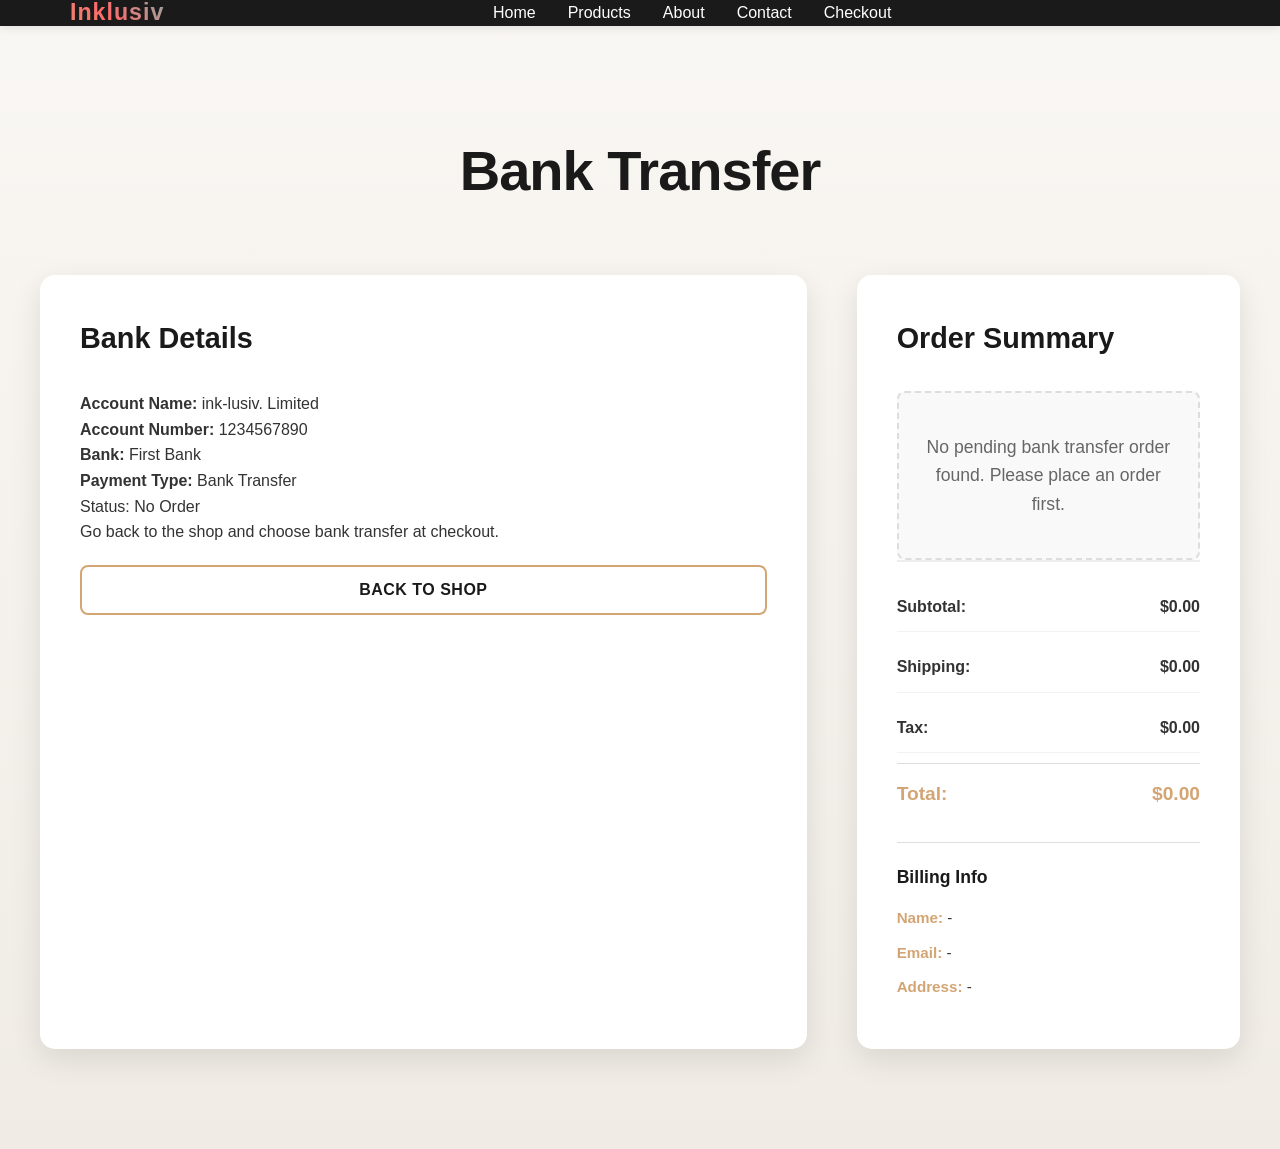
<file: bank-transfer.html>
<!DOCTYPE html>
<html lang="en">
<head>
    <meta charset="UTF-8">
    <meta name="viewport" content="width=device-width, initial-scale=1.0">
    <title>ink-lusiv. Bank Transfer</title>
    <link rel="stylesheet" href="style.css">
    <link rel="stylesheet" href="https://cdnjs.cloudflare.com/ajax/libs/font-awesome/6.4.0/css/all.min.css">
</head>
<body>
    <nav class="navbar">
        <div class="nav-container">
            <div class="logo">
                <i class="fas fa-watch"></i>
                <span>Inklusiv</span>
            </div>
            <ul class="nav-menu">
                <li><a href="index.html#home" class="nav-link">Home</a></li>
                <li><a href="index.html#products" class="nav-link">Products</a></li>
                <li><a href="index.html#about" class="nav-link">About</a></li>
                <li><a href="index.html#contact" class="nav-link">Contact</a></li>
                <li><a href="checkout.html" class="nav-link">Checkout</a></li>
            </ul>
        </div>
    </nav>

    <section class="checkout" id="bankTransferPage">
        <h2>Bank Transfer</h2>
        <div class="checkout-container">
            <div class="checkout-form">
                <h3>Bank Details</h3>
                <div class="bank-details">
                    <p><strong>Account Name:</strong> ink-lusiv. Limited</p>
                    <p><strong>Account Number:</strong> 1234567890</p>
                    <p><strong>Bank:</strong> First Bank</p>
                    <p><strong>Payment Type:</strong> Bank Transfer</p>
                </div>
                <div class="payment-status" id="paymentStatusBox">
                    <p>Status: <span id="paymentStatus">Pending</span></p>
                    <p id="paymentInstruction">Your payment status will update once it has been confirmed.</p>
                </div>
                <button class="btn btn-secondary" id="bankBackBtn">Back to Shop</button>
            </div>
            <div class="checkout-summary">
                <h3>Order Summary</h3>
                <div id="bankOrderItems"></div>
                <div class="checkout-totals">
                    <div class="summary-row">
                        <span>Subtotal:</span>
                        <span id="bankSubtotal">$0.00</span>
                    </div>
                    <div class="summary-row">
                        <span>Shipping:</span>
                        <span id="bankShipping">$0.00</span>
                    </div>
                    <div class="summary-row">
                        <span>Tax:</span>
                        <span id="bankTax">$0.00</span>
                    </div>
                    <div class="summary-row total">
                        <span>Total:</span>
                        <span id="bankTotal">$0.00</span>
                    </div>
                </div>
                <div class="checkout-billing-info">
                    <h4>Billing Info</h4>
                    <p><strong>Name:</strong> <span id="bankBillingName">-</span></p>
                    <p><strong>Email:</strong> <span id="bankBillingEmail">-</span></p>
                    <p><strong>Address:</strong> <span id="bankBillingAddress">-</span></p>
                </div>
            </div>
        </div>
    </section>

    <script src="bank-transfer.js"></script>
</body>
</html>
</file>
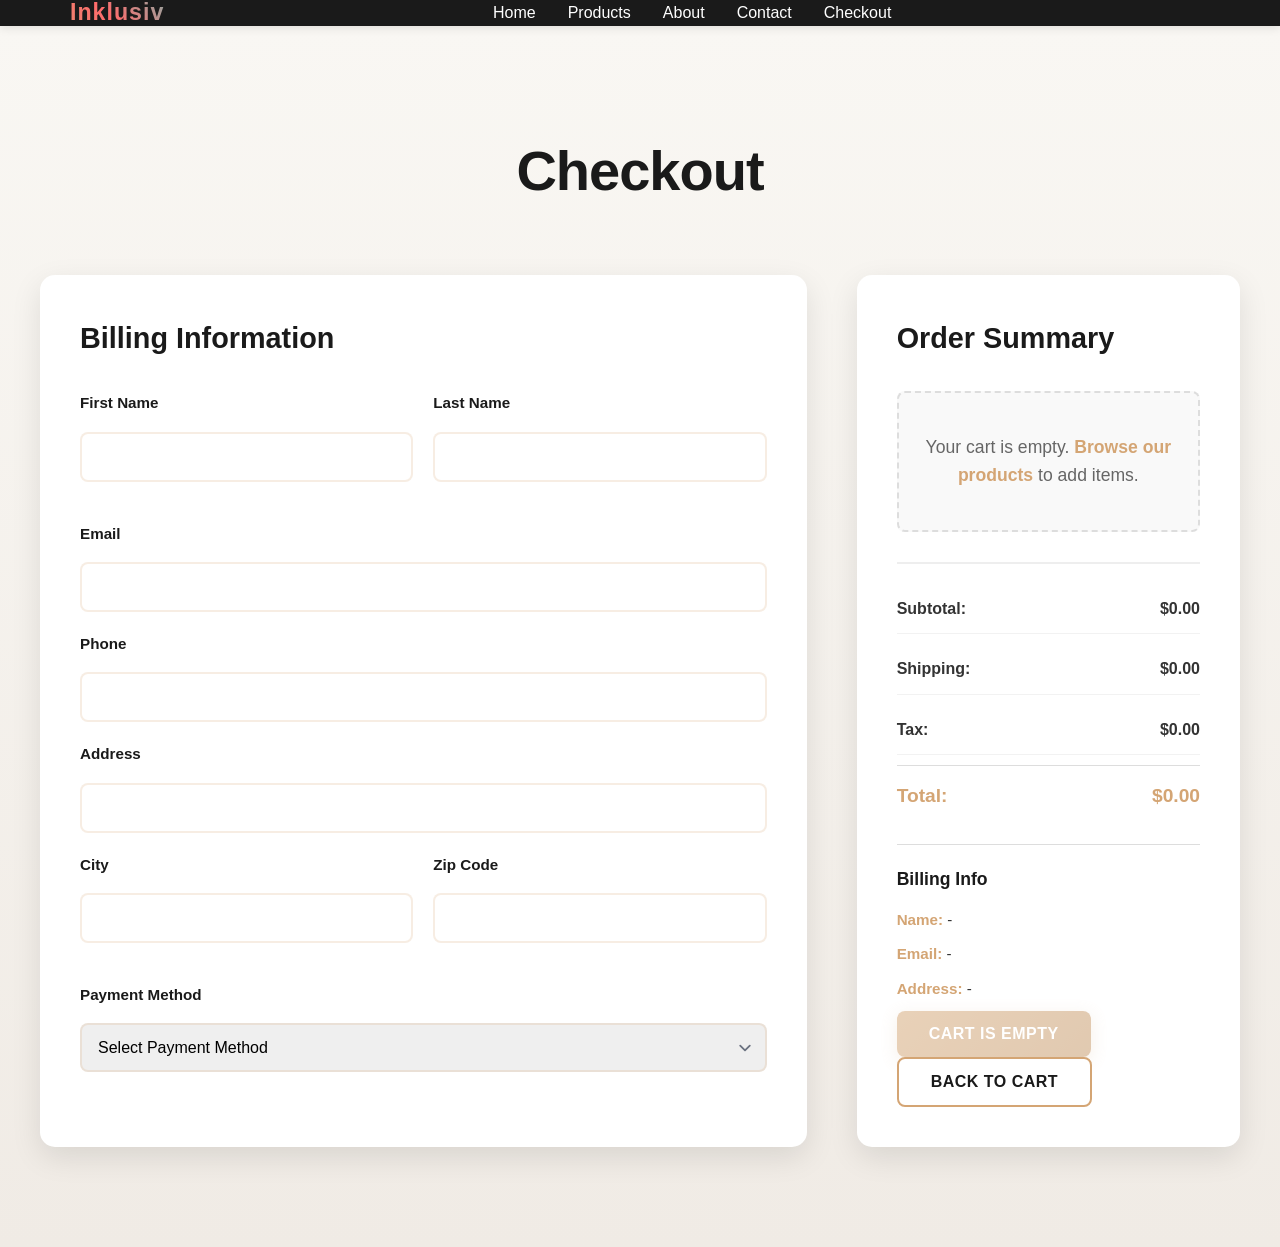
<file: checkout.html>
<!DOCTYPE html>
<html lang="en">
<head>
    <meta charset="UTF-8">
    <meta name="viewport" content="width=device-width, initial-scale=1.0">
    <title>ink-lusiv. Checkout</title>
    <link rel="stylesheet" href="style.css">
    <link rel="stylesheet" href="https://cdnjs.cloudflare.com/ajax/libs/font-awesome/6.4.0/css/all.min.css">
</head>
<body>
    <nav class="navbar">
        <div class="nav-container">
            <div class="logo">
                <i class="fas fa-watch"></i>
                <span>Inklusiv</span>
            </div>
            <ul class="nav-menu">
                <li><a href="index.html#home" class="nav-link">Home</a></li>
                <li><a href="index.html#products" class="nav-link">Products</a></li>
                <li><a href="index.html#about" class="nav-link">About</a></li>
                <li><a href="index.html#contact" class="nav-link">Contact</a></li>
                <li><a href="checkout.html" class="nav-link active">Checkout</a></li>
            </ul>
        </div>
    </nav>

    <section id="checkout" class="checkout">
        <h2>Checkout</h2>
        <div class="checkout-container">
            <div class="checkout-form">
                <h3>Billing Information</h3>
                <form id="checkoutForm">
                    <div class="form-row">
                        <div class="form-group">
                            <label for="firstName">First Name</label>
                            <input type="text" id="firstName" required>
                        </div>
                        <div class="form-group">
                            <label for="lastName">Last Name</label>
                            <input type="text" id="lastName" required>
                        </div>
                    </div>
                    <div class="form-group">
                        <label for="email">Email</label>
                        <input type="email" id="email" required>
                    </div>
                    <div class="form-group">
                        <label for="phone">Phone</label>
                        <input type="tel" id="phone" required>
                    </div>
                    <div class="form-group">
                        <label for="address">Address</label>
                        <input type="text" id="address" required>
                    </div>
                    <div class="form-row">
                        <div class="form-group">
                            <label for="city">City</label>
                            <input type="text" id="city" required>
                        </div>
                        <div class="form-group">
                            <label for="zipCode">Zip Code</label>
                            <input type="text" id="zipCode" required>
                        </div>
                    </div>
                    <div class="form-group">
                        <label for="paymentMethod">Payment Method</label>
                        <select id="paymentMethod" required>
                            <option value="">Select Payment Method</option>
                            <option value="card">Credit/Debit Card</option>
                            <option value="paypal">PayPal</option>
                            <option value="bank">Bank Transfer</option>
                        </select>
                    </div>
                    <div id="cardDetails">
                        <div class="form-row">
                            <div class="form-group">
                                <label for="cardNumber">Card Number</label>
                                <input type="text" id="cardNumber" placeholder="1234 5678 9012 3456">
                            </div>
                            <div class="form-group">
                                <label for="expiryDate">Expiry Date</label>
                                <input type="text" id="expiryDate" placeholder="MM/YY">
                            </div>
                        </div>
                        <div class="form-row">
                            <div class="form-group">
                                <label for="cvv">CVV</label>
                                <input type="text" id="cvv" placeholder="123">
                            </div>
                            <div class="form-group">
                                <label for="cardName">Name on Card</label>
                                <input type="text" id="cardName">
                            </div>
                        </div>
                    </div>
                </form>
            </div>
            <div class="checkout-summary">
                <h3>Order Summary</h3>
                <div id="checkoutItems" class="checkout-items"></div>
                <div class="checkout-totals">
                    <div class="summary-row">
                        <span>Subtotal:</span>
                        <span id="checkoutSubtotal">$0.00</span>
                    </div>
                    <div class="summary-row">
                        <span>Shipping:</span>
                        <span id="checkoutShipping">$1000.00</span>
                    </div>
                    <div class="summary-row">
                        <span>Tax:</span>
                        <span id="checkoutTax">$0.00</span>
                    </div>
                    <div class="summary-row total">
                        <span>Total:</span>
                        <span id="checkoutTotal">$1000.00</span>
                    </div>
                </div>
                <div class="checkout-billing-info">
                    <h4>Billing Info</h4>
                    <p><strong>Name:</strong> <span id="billingName">-</span></p>
                    <p><strong>Email:</strong> <span id="billingEmail">-</span></p>
                    <p><strong>Address:</strong> <span id="billingAddress">-</span></p>
                </div>
                <button class="btn btn-primary" id="placeOrderBtn">Place Order</button>
                <button class="btn btn-secondary" id="backToCartBtn">Back to Cart</button>
            </div>
        </div>
    </section>

    <script src="checkout.js"></script>
</body>
</html>
</file>
<file: style.css>
/* ================== Global Styles ================== */
* {
    margin: 0;
    padding: 0;
    box-sizing: border-box;
}

:root {
    --primary-color: #d4a574;
    --dark-color: #1a1a1a;
    --light-color: #f5f5f5;
    --text-color: #333;
    --border-color: #ddd;
    --shadow: 0 2px 10px rgba(0, 0, 0, 0.1);
    --shadow-lg: 0 5px 20px rgba(0, 0, 0, 0.15);
}

body {
    font-family: 'Segoe UI', Tahoma, Geneva, Verdana, sans-serif;
    line-height: 1.6;
    color: var(--text-color);
    background-color: #fff;
}

a {
    text-decoration: none;
    color: inherit;
}

.btn {
    padding: 14px 32px;
    border: none;
    border-radius: 8px;
    cursor: pointer;
    font-size: 1rem;
    transition: all 0.3s cubic-bezier(0.25, 0.46, 0.45, 0.94);
    font-weight: 700;
    letter-spacing: 0.5px;
    text-transform: uppercase;
    position: relative;
    overflow: hidden;
}

.btn::before {
    content: '';
    position: absolute;
    top: 0;
    left: -100%;
    width: 100%;
    height: 100%;
    background: rgba(255, 255, 255, 0.2);
    transition: left 0.4s ease;
}

.btn:hover::before {
    left: 100%;
}

.btn-primary {
    background: linear-gradient(135deg, #d4a574, #c49564);
    color: white;
    box-shadow: 0 4px 15px rgba(212, 165, 116, 0.3);
}

.btn-primary:hover {
    transform: translateY(-3px);
    box-shadow: 0 8px 25px rgba(212, 165, 116, 0.5);
}

.btn-secondary {
    background: #ffffff;
    color: var(--dark-color);
    border: 2px solid var(--primary-color);
}

.btn-secondary:hover {
    background: var(--primary-color);
    color: white;
}

.view-more-container {
    display: flex;
    justify-content: center;
    margin-top: 40px;
}

#viewMoreBtn {
    display: none;
}

.category-links {
    display: flex;
    flex-wrap: wrap;
    gap: 12px;
    justify-content: center;
    margin: 25px 0 10px;
}

.category-links .btn {
    padding: 12px 20px;
    min-width: 170px;
}

/* ================== Navigation ================== */
.navbar {
    background-color: var(--dark-color);
    color: white;
    padding: 0;
    position: sticky;
    top: 0;
    z-index: 1000;
    box-shadow: var(--shadow);
}

.nav-container {
    width: 100%;
    max-width: 1200px;
    margin: 0 auto;
    display: flex;
    justify-content: space-between;
    align-items: center;
    padding: 0 20px;
}

.logo {
    display: flex;
    align-items: center;
    font-size: 1.45rem;
    font-weight: 800;
    gap: 10px;
    margin-left: 0;
    line-height: 1;
}

.logo span {
    text-transform: none;
    white-space: nowrap;
    background: linear-gradient(45deg, var(--primary-color), #ff6b6b, #4ecdc4, #45b7d1, var(--primary-color));
    background-size: 400% 400%;
    -webkit-background-clip: text;
    -webkit-text-fill-color: transparent;
    background-clip: text;
    font-weight: 900;
    letter-spacing: 1px;
    animation: gradientShift 3s ease-in-out infinite;
}

@keyframes gradientShift {
    0% { background-position: 0% 50%; }
    50% { background-position: 100% 50%; }
    100% { background-position: 0% 50%; }
}

.logo i {
    font-size: 1.2rem;
    background: linear-gradient(45deg, var(--primary-color), #ff6b6b, #4ecdc4, #45b7d1, var(--primary-color));
    background-size: 400% 400%;
    -webkit-background-clip: text;
    -webkit-text-fill-color: transparent;
    background-clip: text;
    animation: gradientShift 3s ease-in-out infinite;
}

.nav-menu {
    display: flex;
    list-style: none;
    gap: 2rem;
    flex: 1 1 auto;
    justify-content: center;
}

.nav-link {
    transition: color 0.3s ease;
}

.nav-link:hover {
    color: var(--primary-color);
}

.nav-icons {
    display: flex;
    align-items: center;
    gap: 1rem;
    margin-left: auto;
}

.cart-btn {
    position: relative;
    background: none;
    border: none;
    color: white;
    font-size: 1.5rem;
    cursor: pointer;
    transition: color 0.3s ease;
}

.cart-btn:hover {
    color: var(--primary-color);
}

.cart-count {
    position: absolute;
    top: -8px;
    right: -8px;
    background-color: var(--primary-color);
    color: white;
    border-radius: 50%;
    width: 22px;
    height: 22px;
    display: flex;
    align-items: center;
    justify-content: center;
    font-size: 0.75rem;
    font-weight: bold;
}

.auth-btn {
    background: none;
    border: none;
    color: white;
    font-size: 0.9rem;
    cursor: pointer;
    transition: all 0.3s ease;
    padding: 8px 12px;
    border-radius: 5px;
    display: flex;
    align-items: center;
    gap: 5px;
}

.auth-btn:hover {
    background-color: rgba(212, 165, 116, 0.2);
    color: var(--primary-color);
}

.auth-btn.register-btn {
    background-color: var(--primary-color);
    color: white;
}

.auth-btn.register-btn:hover {
    background-color: #c49564;
    color: white;
}

.menu-toggle {
    display: none;
    background: none;
    border: none;
    color: white;
    font-size: 1.5rem;
    cursor: pointer;
}

/* ================== Hero Section ================== */
.hero {
    display: flex;
    align-items: center;
    justify-content: space-between;
    max-width: 100%;
    margin: 0 auto;
    padding: 60px 20px;
    min-height: 700px;
    background: linear-gradient(180deg, #05131f 0%, #0a2742 45%, #081724 100%);
    background-size: cover;
    background-position: center;
    background-repeat: no-repeat;
    position: relative;
    overflow: hidden;
}

.hero::before {
    content: '';
    position: absolute;
    top: -40%;
    right: -40%;
    width: 900px;
    height: 900px;
    background: radial-gradient(circle, rgba(44, 150, 255, 0.18) 0%, transparent 58%);
    border-radius: 50%;
    filter: blur(40px);
    animation: float 20s ease-in-out infinite;
}

.hero::after {
    content: '';
    position: absolute;
    bottom: -25%;
    left: -20%;
    width: 780px;
    height: 780px;
    background: radial-gradient(circle, rgba(255, 255, 255, 0.08) 0%, transparent 60%);
    border-radius: 50%;
    filter: blur(36px);
    animation: float 25s ease-in-out infinite reverse;
}

.hero::before,
.hero::after {
    mix-blend-mode: screen;
}

}

@keyframes float {
    0%, 100% {
        transform: translateY(0px);
    }
    50% {
        transform: translateY(30px);
    }
}

.hero-content {
    flex: 1;
    animation: fadeInLeft 1s ease;
    position: relative;
    z-index: 2;
}

.hero-content h1 {
    font-size: 4.5rem;
    color: #f8fbff;
    margin-bottom: 20px;
    line-height: 1.1;
    font-weight: 900;
    letter-spacing: -1px;
    text-shadow: 0 10px 30px rgba(0, 0, 0, 0.25);
}

.hero-content p {
    font-size: 1.8rem;
    color: #555;
    margin-bottom: 40px;
    font-weight: 300;
    letter-spacing: 1px;
}

.page-section {
    padding: 80px 20px;
    max-width: 1200px;
    margin: 0 auto;
}

.page-heading {
    text-align: center;
    color: #1a1a1a;
    margin-bottom: 30px;
}

.page-heading h1 {
    font-size: 3rem;
    margin-bottom: 12px;
}

.page-heading p {
    color: #555;
    max-width: 720px;
    margin: 0 auto;
}

.hero-image {
    flex: 1;
    display: flex;
    justify-content: center;
    align-items: center;
    animation: fadeInRight 1s ease;
    position: relative;
    z-index: 1;
    min-height: 400px;
}

.hero-image-carousel {
    flex: 1;
    display: flex;
    justify-content: center;
    align-items: center;
    animation: fadeInRight 1s ease;
    position: relative;
    z-index: 1;
    min-height: 400px;
}

.hero-image-carousel img {
    animation: fadeInOut 0.8s ease;
    width: 100%;
    height: 100%;
    object-fit: cover;
    border-radius: 20px;
    box-shadow: 0 10px 40px rgba(0, 0, 0, 0.2);
}

.carousel-dots {
    position: absolute;
    bottom: 20px;
    left: 50%;
    transform: translateX(-50%);
    display: flex;
    gap: 12px;
    z-index: 10;
}

.carousel-dot {
    width: 12px;
    height: 12px;
    border-radius: 50%;
    background-color: rgba(255, 255, 255, 0.5);
    cursor: pointer;
    transition: all 0.3s ease;
}

.carousel-dot.active {
    background-color: var(--primary-color);
    width: 32px;
    border-radius: 6px;
}

@keyframes fadeInOut {
    0% {
        opacity: 0;
    }
    10% {
        opacity: 1;
    }
    90% {
        opacity: 1;
    }
    100% {
        opacity: 0;
    }
}

@keyframes fadeInLeft {
    from {
        opacity: 0;
        transform: translateX(-30px);
    }
    to {
        opacity: 1;
        transform: translateX(0);
    }
}

@keyframes fadeInRight {
    from {
        opacity: 0;
        transform: translateX(30px);
    }
    to {
        opacity: 1;
        transform: translateX(0);
    }
}

@keyframes slideUp {
    from {
        opacity: 0;
        transform: translateY(30px);
    }
    to {
        opacity: 1;
        transform: translateY(0);
    }
}

/* ================== Products Section ================== */
.products {
    max-width: 100%;
    margin: 0 auto;
    padding: 100px 20px;
    background: linear-gradient(180deg, #ffffff 0%, #f9f7f3 50%, #f0ebe5 100%);
}

.products h2 {
    text-align: center;
    font-size: 3.5rem;
    margin-bottom: 60px;
    color: var(--dark-color);
    font-weight: 900;
    letter-spacing: -1px;
}

.filter-section {
    display: flex;
    justify-content: center;
    gap: 15px;
    margin-bottom: 50px;
    flex-wrap: wrap;
}

.filter-btn {
    padding: 10px 20px;
    border: 2px solid var(--border-color);
    background-color: white;
    border-radius: 25px;
    cursor: pointer;
    transition: all 0.3s ease;
    font-weight: 600;
}

.filter-btn:hover,
.filter-btn.active {
    background-color: var(--primary-color);
    color: white;
    border-color: var(--primary-color);
}

.products-grid {
    display: grid;
    grid-template-columns: repeat(auto-fill, minmax(250px, 1fr));
    gap: 30px;
}

.product-card {
    background-color: white;
    border-radius: 15px;
    overflow: hidden;
    box-shadow: 0 5px 25px rgba(0, 0, 0, 0.1);
    transition: all 0.4s cubic-bezier(0.25, 0.46, 0.45, 0.94);
    cursor: pointer;
    animation: slideUp 0.5s ease;
    border: 1px solid rgba(212, 165, 116, 0.1);
    position: relative;
}

.product-card::before {
    content: '';
    position: absolute;
    top: 0;
    left: -100%;
    width: 100%;
    height: 100%;
    background: linear-gradient(90deg, transparent, rgba(255, 255, 255, 0.3), transparent);
    transition: left 0.5s;
}

.product-card:hover::before {
    left: 100%;
}

.product-card:hover {
    transform: translateY(-20px);
    box-shadow: 0 20px 50px rgba(0, 0, 0, 0.2);
    border-color: var(--primary-color);
}

.product-image {
    width: 100%;
    height: 220px;
    background: radial-gradient(circle at top left, rgba(60, 155, 255, 0.14), transparent 24%),
                linear-gradient(135deg, #071520 0%, #0f2740 100%);
    display: flex;
    align-items: center;
    justify-content: center;
    overflow: hidden;
    position: relative;
}

.product-image::before {
    content: '';
    position: absolute;
    inset: 0;
    background: radial-gradient(circle at center, rgba(255, 255, 255, 0.06), transparent 42%);
    pointer-events: none;
}

.product-image img {
    width: 90%;
    height: auto;
    object-fit: contain;
    transition: transform 0.3s ease;
    position: relative;
    z-index: 1;
}

.product-card:hover .product-image {
    transform: scale(1.12) rotate(2deg);
    background: radial-gradient(circle at top left, rgba(92, 184, 255, 0.16), transparent 26%),
                linear-gradient(135deg, #06131f 0%, #0d2241 100%);
}

.product-body {
    padding: 25px;
    background: linear-gradient(180deg, rgba(8, 20, 32, 0.95) 0%, rgba(10, 26, 45, 0.95) 100%);
    color: #eef3ff;
}


.product-category {
    color: var(--primary-color);
    font-size: 0.85rem;
    margin-bottom: 10px;
    font-weight: 700;
    letter-spacing: 1px;
    text-transform: uppercase;
}

.product-name {
    font-size: 1.3rem;
    font-weight: 700;
    margin-bottom: 12px;
    color: #eef3ff;
    letter-spacing: -0.5px;
}

.product-rating {
    display: flex;
    align-items: center;
    gap: 10px;
    margin-bottom: 15px;
}

.stars {
    color: #ffc107;
    font-size: 1rem;
    letter-spacing: 2px;
}

.product-status {
    margin-bottom: 15px;
    display: flex;
    align-items: center;
    gap: 12px;
}

.status-badge {
    display: inline-block;
    padding: 6px 12px;
    border-radius: 6px;
    font-size: 0.75rem;
    font-weight: 700;
    text-transform: uppercase;
    letter-spacing: 0.5px;
}

.status-badge.available {
    background-color: #d4edda;
    color: #155724;
}

.status-badge.sold_out {
    background-color: #f8d7da;
    color: #721c24;
}

.status-badge.discontinued {
    background-color: #fff3cd;
    color: #856404;
}

.stock-info {
    font-size: 0.85rem;
    color: #666;
    font-weight: 600;
}

.product-price {
    display: flex;
    align-items: center;
    justify-content: space-between;
    margin-bottom: 20px;
}

.price {
    font-size: 1.9rem;
    font-weight: 900;
    color: var(--primary-color);
}

.original-price {
    text-decoration: line-through;
    color: #999;
    font-size: 0.95rem;
}

.discount {
    background: linear-gradient(135deg, #ff4444, #ff6666);
    color: white;
    padding: 6px 12px;
    border-radius: 20px;
    font-size: 0.85rem;
    font-weight: 700;
}

.product-card.unavailable {
    opacity: 0.6;
    cursor: not-allowed;
}

.product-card.unavailable:hover {
    transform: none;
    box-shadow: 0 5px 25px rgba(0, 0, 0, 0.1);
    border-color: rgba(212, 165, 116, 0.1);
}

.status-overlay {
    position: absolute;
    top: 10px;
    right: 10px;
    background: rgba(255, 0, 0, 0.9);
    color: white;
    padding: 5px 10px;
    border-radius: 5px;
    font-size: 0.8rem;
    font-weight: bold;
    text-transform: uppercase;
}

.product-card.unavailable .btn {
    background: #ccc;
    cursor: not-allowed;
}

/* ================== About Section ================== */
.about {
    max-width: 100%;
    margin: 0 auto;
    padding: 100px 20px;
    background: linear-gradient(135deg, #1a1a1a 0%, #2a2a2a 100%);
    position: relative;
    overflow: hidden;
}

.about::before {
    content: '';
    position: absolute;
    top: 0;
    right: -50%;
    width: 800px;
    height: 800px;
    background: radial-gradient(circle, rgba(212, 165, 116, 0.1) 0%, transparent 70%);
    border-radius: 50%;
}

.about h2 {
    text-align: center;
    font-size: 3.5rem;
    margin-bottom: 60px;
    color: white;
    font-weight: 900;
    letter-spacing: -1px;
    position: relative;
    z-index: 2;
}

.about-container {
    display: grid;
    grid-template-columns: repeat(auto-fit, minmax(250px, 1fr));
    gap: 40px;
    max-width: 1200px;
    margin: 0 auto;
    position: relative;
    z-index: 2;
}

.about-item {
    text-align: center;
    padding: 30px;
    background: rgba(255, 255, 255, 0.05);
    border-radius: 15px;
    border: 1px solid rgba(212, 165, 116, 0.2);
    -webkit-backdrop-filter: blur(10px);
    backdrop-filter: blur(10px);
    transition: all 0.3s ease;
}

.about-item:hover {
    transform: translateY(-10px);
    background: rgba(255, 255, 255, 0.1);
    border-color: var(--primary-color);
}

.about-item i {
    font-size: 3.5rem;
    color: var(--primary-color);
    margin-bottom: 20px;
    display: block;
}

.about-item h3 {
    font-size: 1.4rem;
    margin-bottom: 15px;
    color: white;
    font-weight: 700;
}

.about-item p {
    color: #ccc;
    line-height: 1.8;
}

/* ================== Contact Section ================== */
.contact {
    max-width: 100%;
    margin: 0 auto;
    padding: 100px 20px;
    background: linear-gradient(180deg, #f9f7f3 0%, #f0ebe5 100%);
    position: relative;
}

.contact h2 {
    text-align: center;
    font-size: 3.5rem;
    margin-bottom: 60px;
    color: var(--dark-color);
    font-weight: 900;
    letter-spacing: -1px;
}

.contact-container {
    display: grid;
    grid-template-columns: 1fr 1fr;
    gap: 50px;
    max-width: 1200px;
    margin: 0 auto;
}

.contact-form {
    display: flex;
    flex-direction: column;
    gap: 20px;
}

.contact-form input,
.contact-form textarea {
    padding: 16px 20px;
    border: 2px solid rgba(212, 165, 116, 0.2);
    border-radius: 10px;
    font-family: inherit;
    font-size: 1rem;
    transition: all 0.3s ease;
    background-color: white;
}

.contact-form input:focus,
.contact-form textarea:focus {
    outline: none;
    border-color: var(--primary-color);
    box-shadow: 0 0 0 3px rgba(212, 165, 116, 0.1);
}

.contact-info {
    display: flex;
    flex-direction: column;
    gap: 30px;
}

.info-item {
    display: flex;
    align-items: flex-start;
    gap: 20px;
}

.info-item i {
    font-size: 1.8rem;
    color: var(--primary-color);
    margin-top: 5px;
}

/* ================== Footer ================== */
.footer {
    background: linear-gradient(135deg, #1a1a1a 0%, #2a2a2a 100%);
    color: white;
    text-align: center;
    padding: 40px 20px;
    display: flex;
    justify-content: space-between;
    align-items: center;
    border-top: 2px solid var(--primary-color);
}

.footer p {
    font-weight: 600;
}

.social-links {
    display: flex;
    gap: 25px;
}

.social-links a {
    color: var(--primary-color);
    font-size: 1.8rem;
    transition: all 0.3s ease;
    width: 50px;
    height: 50px;
    display: flex;
    align-items: center;
    justify-content: center;
    border: 2px solid var(--primary-color);
    border-radius: 50%;
}

.social-links a:hover {
    background-color: var(--primary-color);
    color: white;
    transform: translateY(-3px);
}

.whatsapp-float {
    position: fixed;
    right: 20px;
    bottom: 20px;
    width: 60px;
    height: 60px;
    background-color: #25d366;
    color: white;
    border-radius: 50%;
    display: flex;
    align-items: center;
    justify-content: center;
    box-shadow: 0 8px 24px rgba(37, 211, 102, 0.35);
    z-index: 10000;
    transition: transform 0.2s ease, box-shadow 0.2s ease;
}

.whatsapp-float:hover {
    transform: translateY(-4px);
    box-shadow: 0 12px 28px rgba(37, 211, 102, 0.45);
}

.whatsapp-float i {
    font-size: 1.5rem;
}

.chat-widget {
    position: fixed;
    bottom: 90px;
    right: 20px;
    width: 360px;
    max-width: calc(100vw - 40px);
    display: none;
    z-index: 10001;
    font-family: 'Segoe UI', Tahoma, Geneva, Verdana, sans-serif;
}

.chat-widget.open {
    display: flex;
}

.chat-widget-card {
    width: 100%;
    height: 520px;
    background: #ffffff;
    border-radius: 24px;
    overflow: hidden;
    display: flex;
    flex-direction: column;
    box-shadow: 0 25px 60px rgba(0, 0, 0, 0.18);
}

.chat-header-modern {
    background: linear-gradient(135deg, #25d366 0%, #20a856 100%);
    color: white;
    padding: 16px 16px;
    display: flex;
    align-items: center;
    justify-content: space-between;
}

.chat-header-left {
    display: flex;
    align-items: center;
    gap: 12px;
}

.chat-brand {
    display: flex;
    align-items: center;
    justify-content: center;
    width: 40px;
    height: 40px;
    border-radius: 50%;
    background: rgba(255, 255, 255, 0.15);
}

.chat-brand i {
    font-size: 1.2rem;
}

.brand-info h3 {
    margin: 0;
    font-size: 1rem;
    font-weight: 700;
}

.brand-info p {
    margin: 4px 0 0;
    font-size: 0.82rem;
    opacity: 0.9;
}

.chat-close {
    font-size: 28px;
    background: transparent;
    border: none;
    color: white;
    cursor: pointer;
    line-height: 1;
}

.chat-messages {
    flex: 1;
    padding: 16px;
    background: #f5f5f5;
    display: flex;
    flex-direction: column;
    gap: 12px;
    overflow-y: auto;
}

.message {
    max-width: 85%;
    display: flex;
    flex-direction: column;
    gap: 6px;
}

.agent-message {
    align-self: flex-start;
}

.user-message {
    align-self: flex-end;
}

.message-bubble {
    padding: 12px 16px;
    border-radius: 22px;
    box-shadow: 0 8px 20px rgba(0, 0, 0, 0.08);
    background: #ffffff;
    color: #111;
    font-size: 0.95rem;
    line-height: 1.4;
}

.user-message .message-bubble {
    background: #dcf8c6;
    color: #1a1a1a;
}

.message-time {
    font-size: 0.74rem;
    color: #777;
    align-self: flex-end;
}

.chat-input-area {
    display: flex;
    gap: 10px;
    padding: 14px 16px;
    background: #ffffff;
    border-top: 1px solid #eee;
}

.chat-input-area input[type="text"] {
    flex: 1;
    border: 1px solid #ddd;
    border-radius: 999px;
    padding: 12px 16px;
    font-size: 0.95rem;
    outline: none;
}

.chat-input-area input[type="text"]:focus {
    border-color: #25d366;
    box-shadow: 0 0 0 3px rgba(37, 211, 102, 0.12);
}

.send-btn {
    width: 48px;
    min-width: 48px;
    height: 48px;
    border-radius: 50%;
    border: none;
    background: #25d366;
    color: white;
    display: flex;
    align-items: center;
    justify-content: center;
    cursor: pointer;
    transition: transform 0.2s ease, background 0.2s ease;
}

.send-btn:hover {
    transform: translateY(-1px);
    background: #20a856;
}

.send-btn:active {
    transform: scale(0.96);
}

.chat-widget .chat-messages::-webkit-scrollbar {
    width: 8px;
}

.chat-widget .chat-messages::-webkit-scrollbar-thumb {
    background: rgba(0, 0, 0, 0.12);
    border-radius: 99px;
}

.chat-widget .chat-messages::-webkit-scrollbar-track {
    background: transparent;
}

.chat-indicator {
    position: absolute;
    top: -5px;
    right: -5px;
    width: 20px;
    height: 20px;
    background-color: #4CAF50;
    border-radius: 50%;
    display: none;
    border: 3px solid white;
    box-shadow: 0 2px 8px rgba(0, 0, 0, 0.2);
}

/* ================== Modal ================== */
.modal {
    display: none;
    position: fixed;
    z-index: 2000;
    left: 0;
    top: 0;
    width: 100%;
    height: 100%;
    background-color: rgba(0, 0, 0, 0.5);
    animation: fadeIn 0.3s ease;
}

@keyframes fadeIn {
    from {
        opacity: 0;
    }
    to {
        opacity: 1;
    }
}

.modal-content {
    background-color: white;
    margin: 5% auto;
    padding: 40px;
    border-radius: 20px;
    max-width: 600px;
    max-height: 90vh;
    overflow-y: auto;
    animation: slideDown 0.3s ease;
    box-shadow: 0 20px 60px rgba(0, 0, 0, 0.3);
    border: 2px solid rgba(212, 165, 116, 0.2);
}

@keyframes slideDown {
    from {
        transform: translateY(-100px);
        opacity: 0;
    }
    to {
        transform: translateY(0);
        opacity: 1;
    }
}

.product-detail {
    max-width: 900px;
}

.auth-modal {
    max-width: 450px;
}

.whatsapp-description {
    margin-bottom: 20px;
    color: #555;
}

.whatsapp-chat-window {
    background: #f9f9f9;
    border: 1px solid #e6e6e6;
    border-radius: 16px;
    max-height: 270px;
    overflow-y: auto;
    padding: 16px;
    margin-bottom: 20px;
}

.whatsapp-message {
    display: inline-block;
    margin-bottom: 12px;
    max-width: 82%;
    border-radius: 16px;
    padding: 12px 16px;
    position: relative;
    line-height: 1.4;
}

.whatsapp-message.customer {
    background: #dcf8c6;
    color: #1a1a1a;
    align-self: flex-end;
    margin-left: auto;
}

.whatsapp-message.agent {
    background: #ffffff;
    border: 1px solid #ececec;
    color: #333;
}

.whatsapp-message-time {
    display: block;
    margin-top: 8px;
    font-size: 0.75rem;
    color: #777;
}

.whatsapp-chat-placeholder {
    color: #777;
    text-align: center;
    padding: 25px 0;
}

.whatsapp-open-btn {
    display: block;
    width: 100%;
    text-align: center;
    margin-top: 10px;
    margin-bottom: 8px;
}

.whatsapp-submit-btn {
    width: 100%;
    margin-top: 20px;
}

.auth-submit-btn {
    width: 100%;
    margin-top: 20px;
}

.auth-switch-text {
    text-align: center;
    margin-top: 15px;
    color: #666;
}

.checkout-btn {
    width: 100%;
    margin-top: 20px;
    display: inline-flex;
    justify-content: center;
}

.add-to-cart-btn {
    width: 100%;
    margin-top: 20px;
}

.whatsapp-footer-text {
    text-align: center;
    margin-top: 15px;
    color: #666;
}

.auth-switch-link {
    color: var(--primary-color);
    font-weight: bold;
}

.auth-form {
    display: flex;
    flex-direction: column;
    gap: 20px;
}

.form-group {
    display: flex;
    flex-direction: column;
    gap: 8px;
}

.form-group label {
    font-weight: 600;
    color: var(--dark-color);
    font-size: 0.95rem;
}

.form-group input {
    padding: 12px 15px;
    border: 2px solid var(--border-color);
    border-radius: 8px;
    font-size: 1rem;
    transition: all 0.3s ease;
    background-color: white;
}

.form-group input:focus {
    outline: none;
    border-color: var(--primary-color);
    box-shadow: 0 0 0 3px rgba(212, 165, 116, 0.1);
}

.form-group input::placeholder {
    color: #999;
}

.product-detail-container {
    display: grid;
    grid-template-columns: 1fr 1fr;
    gap: 40px;
}

.product-image-container {
    background: linear-gradient(135deg, #f5f1e8 0%, #e8dcc8 100%);
    border-radius: 15px;
    padding: 30px;
    display: flex;
    align-items: center;
    justify-content: center;
    position: relative;
    overflow: hidden;
}

.product-image-container::before {
    content: '';
    position: absolute;
    top: -50%;
    right: -50%;
    width: 400px;
    height: 400px;
    background: radial-gradient(circle, rgba(212, 165, 116, 0.2) 0%, transparent 70%);
    border-radius: 50%;
}

.product-image {
    font-size: 120px;
    color: var(--primary-color);
    position: relative;
    z-index: 1;
}

.product-info h2 {
    font-size: 2.2rem;
    margin-bottom: 15px;
    color: var(--dark-color);
    font-weight: 900;
}

.product-description {
    color: #666;
    line-height: 1.8;
    margin: 20px 0;
    font-size: 1.05rem;
}

.product-specs {
    background: linear-gradient(135deg, #f5f1e8 0%, #ede5db 100%);
    padding: 20px;
    border-radius: 10px;
    margin: 20px 0;
    border-left: 4px solid var(--primary-color);
}

.spec-item {
    display: flex;
    justify-content: space-between;
    padding: 10px 0;
    border-bottom: 1px solid rgba(0, 0, 0, 0.05);
    color: #333;
}

.spec-item:last-child {
    border-bottom: none;
}

.quantity-selector {
    display: flex;
    align-items: center;
    gap: 12px;
    margin: 25px 0;
}

.quantity-selector button {
    width: 45px;
    height: 45px;
    border: 2px solid var(--primary-color);
    background-color: white;
    cursor: pointer;
    border-radius: 8px;
    font-weight: bold;
    font-size: 1.1rem;
    transition: all 0.3s ease;
    color: var(--primary-color);
}

.quantity-selector button:hover {
    background-color: var(--primary-color);
    color: white;
    transform: scale(1.05);
}

.quantity-selector input {
    width: 70px;
    padding: 12px;
    text-align: center;
    border: 2px solid var(--primary-color);
    border-radius: 8px;
    font-size: 1rem;
    font-weight: 700;
}

.cart-items {
    margin: 20px 0;
    max-height: 400px;
    overflow-y: auto;
}

.cart-item {
    display: flex;
    justify-content: space-between;
    align-items: center;
    padding: 18px;
    border-bottom: 1px solid var(--border-color);
    background-color: #fafafa;
    margin-bottom: 10px;
    border-radius: 8px;
}

.cart-item-details {
    flex: 1;
}

.cart-item-name {
    font-weight: 700;
    color: var(--dark-color);
    font-size: 1.05rem;
}

.cart-item-price {
    color: var(--primary-color);
    font-weight: 900;
    margin-top: 8px;
}

.cart-item-remove {
    background: none;
    border: none;
    color: #ff4444;
    cursor: pointer;
    font-size: 1.3rem;
    transition: all 0.3s ease;
    padding: 8px;
}

.cart-item-remove:hover {
    color: #cc0000;
    transform: scale(1.2);
}

.empty-cart {
    text-align: center;
    color: #999;
    padding: 50px 20px;
    font-size: 1.1rem;
}

.cart-summary {
    background: linear-gradient(135deg, #f5f1e8 0%, #ede5db 100%);
    padding: 25px;
    border-radius: 10px;
    margin: 25px 0;
    border: 2px solid rgba(212, 165, 116, 0.3);
}

.summary-row {
    display: flex;
    justify-content: space-between;
    padding: 12px 0;
    border-bottom: 1px solid rgba(0, 0, 0, 0.05);
    font-weight: 600;
}

.summary-row.total {
    border-bottom: none;
    font-size: 1.4rem;
    font-weight: 900;
    color: var(--primary-color);
    margin-top: 10px;
    padding-top: 20px;
}

.close {
    color: #999;
    float: right;
    font-size: 2rem;
    cursor: pointer;
    transition: all 0.3s ease;
    font-weight: 300;
}

.close:hover {
    color: var(--primary-color);
    transform: rotate(90deg);
}

/* ================== Responsive Design ================== */
@media (max-width: 768px) {
    /* Navigation */
    .nav-container {
        flex-wrap: wrap;
        gap: 10px;
        padding: 10px 16px;
        justify-content: space-between;
        align-items: center;
    }

    .logo {
        flex: 1 1 auto;
        font-size: 1.3rem;
    }

    .nav-icons {
        order: 2;
        width: auto;
        justify-content: flex-end;
        gap: 0.75rem;
        margin-top: 0;
        flex-wrap: nowrap;
    }

    .nav-menu {
        display: none;
        position: absolute;
        top: 62px;
        left: 0;
        width: 100%;
        background-color: var(--dark-color);
        flex-direction: column;
        gap: 0;
        padding: 10px 0;
        box-shadow: 0 8px 20px rgba(0, 0, 0, 0.15);
        z-index: 1001;
    }

    .nav-menu.active {
        display: flex;
    }

    .nav-menu li {
        border-bottom: 1px solid #444;
        padding: 14px 20px;
    }

    .menu-toggle {
        display: block;
        order: 3;
        margin-left: 0;
    }

    .nav-icons .auth-btn {
        padding: 8px 12px;
        font-size: 0.85rem;
        min-width: 90px;
        justify-content: center;
        gap: 6px;
    }

    .nav-icons .auth-btn span {
        display: inline-block;
    }

    .nav-icons .cart-btn {
        width: 44px;
        height: 44px;
        padding: 0;
    }

    .nav-icons .cart-btn i {
        font-size: 1.2rem;
    }

    .nav-icons .cart-count {
        width: 20px;
        height: 20px;
        top: -6px;
        right: -6px;
        font-size: 0.7rem;
    }

    .nav-icons button,
    .nav-icons .menu-toggle {
        min-width: auto;
    }

    /* Hero Section */
    .hero {
        flex-direction: column;
        padding: 30px 18px;
        min-height: auto;
    }

    .hero-content {
        width: 100%;
        max-width: 100%;
        text-align: left;
        padding-right: 0;
    }

    .hero-content h1 {
        font-size: 3rem;
        line-height: 1.05;
    }

    .hero-content p {
        font-size: 1.3rem;
        margin-bottom: 30px;
    }

    .hero-image-carousel {
        width: 100%;
        max-width: 100%;
        margin-top: 30px;
    }

    .hero-image-carousel img {
        width: 100%;
        height: auto;
        max-height: 500px;
        border-radius: 18px;
    }

    .carousel-dots {
        bottom: 12px;
        gap: 8px;
    }

    .carousel-dot {
        width: 10px;
        height: 10px;
    }

    .carousel-dot.active {
        width: 28px;
    }

    .hero-image {
        margin-top: 0;
    }

    /* Products */
    .products-grid {
        grid-template-columns: repeat(auto-fill, minmax(200px, 1fr));
        gap: 20px;
    }

    .product-detail-container {
        grid-template-columns: 1fr;
    }

    .contact-container {
        grid-template-columns: 1fr;
    }

    .footer {
        flex-direction: column;
        gap: 25px;
        text-align: center;
    }

    .modal-content {
        margin: 10% auto;
        width: 95%;
        padding: 25px;
    }

    /* Checkout Mobile Styles */
    .checkout {
        padding: 70px 15px 30px;
    }

    .checkout h2 {
        font-size: 2.5rem;
        margin-bottom: 30px;
    }

    .checkout-container {
        grid-template-columns: 1fr;
        gap: 25px;
        width: 100%;
        max-width: 720px;
        margin: 0 auto;
    }

    .checkout-form,
    .checkout-summary {
        width: 100%;
        max-width: 100%;
        padding: 20px;
        border-radius: 12px;
        margin: 0 auto;
    }

    .checkout-form h3,
    .checkout-summary h3 {
        font-size: 1.5rem;
        margin-bottom: 20px;
    }

    .form-row {
        grid-template-columns: 1fr;
        gap: 15px;
        margin-bottom: 15px;
    }

    .form-group {
        margin-bottom: 15px;
    }

    .form-group label {
        font-size: 0.95rem;
        margin-bottom: 8px;
    }

    .form-group input,
    .form-group select {
        padding: 14px 16px;
        font-size: 16px; /* Prevents zoom on iOS */
        border-radius: 8px;
        width: 100%;
    }

    .checkout-summary {
        position: static;
        order: 0;
    }

    .checkout-items {
        margin-bottom: 20px;
    }

    .checkout-item {
        padding: 12px 0;
        flex-direction: column;
        align-items: stretch;
        gap: 10px;
    }

    .checkout-item-total {
        width: 100%;
        text-align: right;
    }

    .checkout-item-details {
        width: 100%;
    }

    .checkout-item-name {
        font-size: 0.95rem;
        margin-bottom: 4px;
    }

    .checkout-item-price {
        font-size: 0.85rem;
    }

    .checkout-totals {
        padding-top: 15px;
    }

    .checkout-totals .summary-row {
        font-size: 0.95rem;
        margin-bottom: 8px;
    }

    .checkout-totals .summary-row.total {
        font-size: 1.1rem;
        margin-top: 8px;
        padding-top: 12px;
    }

    .checkout-billing-info {
        margin-top: 15px;
        padding-top: 15px;
    }

    .checkout-billing-info h4 {
        font-size: 1rem;
        margin-bottom: 12px;
    }

    .checkout-billing-info p {
        font-size: 0.9rem;
        margin-bottom: 8px;
    }

    #placeOrderBtn,
    #backToCartBtn {
        padding: 14px 20px;
        font-size: 1rem;
        margin-top: 12px;
        border-radius: 8px;
    }

    #placeOrderBtn {
        margin-top: 15px;
    }
}

@media (max-width: 480px) {
    .nav-container {
        padding: 10px 12px;
    }

    .logo {
        font-size: 1.2rem;
    }

    .nav-icons {
        justify-content: flex-start;
        gap: 0.5rem;
    }

    .nav-icons .auth-btn {
        padding: 8px 12px;
        min-width: 90px;
        justify-content: center;
        gap: 6px;
    }

    .nav-icons .auth-btn span {
        display: inline-block;
    }

    .menu-toggle {
        font-size: 1.4rem;
    }

    .hero-content h1 {
        font-size: 2rem;
        margin-bottom: 18px;
    }

    .hero-content p {
        font-size: 1.1rem;
        margin-bottom: 25px;
    }

    .hero-image-carousel {
        margin-top: 20px;
    }

    .hero-image-carousel img {
        max-height: 420px;
    }

    .hero-content,
    .hero-image-carousel {
        width: 100%;
    }

    .products h2 {
        font-size: 2rem;
    }

    .about h2 {
        font-size: 2rem;
    }

    .contact h2 {
        font-size: 2rem;
    }

    .products-grid {
        grid-template-columns: 1fr;
    }

    .filter-section {
        flex-wrap: wrap;
    }

    .filter-btn {
        font-size: 0.9rem;
        padding: 8px 15px;
    }

    .btn {
        padding: 12px 24px;
        font-size: 0.95rem;
    }

    /* Checkout Mobile Enhancements */
    .checkout {
        padding: 70px 10px 30px;
    }

    .checkout h2 {
        font-size: 2rem;
        margin-bottom: 25px;
    }

    .checkout-form,
    .checkout-summary {
        padding: 15px 14px;
        margin: 0;
        width: 100%;
    }

    .checkout-form h3,
    .checkout-summary h3 {
        font-size: 1.3rem;
        margin-bottom: 15px;
    }

    .form-group input,
    .form-group select {
        padding: 14px 16px; /* Slightly larger touch targets */
        font-size: 16px;
        width: 100%;
    }

    .checkout-summary {
        position: static; /* Remove sticky on very small screens */
    }

    .checkout-item {
        padding: 15px 0;
        flex-direction: column;
        align-items: stretch;
        gap: 10px;
    }

    .checkout-item-total {
        width: 100%;
        text-align: right;
    }

    .checkout-totals .summary-row {
        font-size: 0.9rem;
    }

    .checkout-totals .summary-row.total {
        font-size: 1rem;
    }

    #placeOrderBtn,
    #backToCartBtn {
        width: 100%;
        padding: 16px 20px;
        font-size: 1.1rem;
        font-weight: 600;
        margin-top: 12px;
    }

    .checkout-billing-info {
        display: flex;
        flex-direction: column;
        gap: 10px;
    }
}

/* ================== Checkout Section ================== */
.checkout {
    max-width: 100%;
    margin: 0 auto;
    padding: 100px 20px;
    background: linear-gradient(180deg, #f9f7f3 0%, #f0ebe5 100%);
}

.checkout h2 {
    text-align: center;
    font-size: 3.5rem;
    margin-bottom: 60px;
    color: var(--dark-color);
    font-weight: 900;
    letter-spacing: -1px;
}

.checkout-container {
    display: grid;
    grid-template-columns: 2fr 1fr;
    gap: 50px;
    max-width: 1200px;
    margin: 0 auto;
}

.checkout-form {
    background: white;
    padding: 40px;
    border-radius: 15px;
    box-shadow: 0 10px 30px rgba(0, 0, 0, 0.1);
}

.checkout-form h3 {
    font-size: 1.8rem;
    margin-bottom: 30px;
    color: var(--dark-color);
    font-weight: 700;
}

.form-row {
    display: grid;
    grid-template-columns: 1fr 1fr;
    gap: 20px;
    margin-bottom: 20px;
}

.form-group {
    display: flex;
    flex-direction: column;
    margin-bottom: 20px;
}

.form-group label {
    font-weight: 600;
    margin-bottom: 8px;
    color: var(--dark-color);
}

.form-group input,
.form-group select {
    padding: 14px 16px;
    border: 2px solid rgba(212, 165, 116, 0.2);
    border-radius: 8px;
    font-family: inherit;
    font-size: 1rem;
    transition: all 0.3s ease;
}

.form-group input:focus,
.form-group select:focus {
    outline: none;
    border-color: var(--primary-color);
    box-shadow: 0 0 0 3px rgba(212, 165, 116, 0.1);
}

.checkout-summary {
    background: white;
    padding: 40px;
    border-radius: 15px;
    box-shadow: 0 10px 30px rgba(0, 0, 0, 0.1);
    height: fit-content;
}

.checkout-summary h3 {
    font-size: 1.8rem;
    margin-bottom: 30px;
    color: var(--dark-color);
    font-weight: 700;
}

.checkout-items {
    margin-bottom: 30px;
}

.checkout-item {
    display: flex;
    justify-content: space-between;
    align-items: center;
    gap: 15px;
    padding: 15px 0;
    border-bottom: 1px solid #eee;
}

.checkout-item:last-child {
    border-bottom: none;
}

.checkout-item-details {
    flex: 1;
}

.checkout-item-total {
    font-weight: 700;
    color: var(--dark-color);
    white-space: nowrap;
}

.checkout-item-name {
    font-weight: 600;
    color: var(--dark-color);
    margin-bottom: 5px;
}

.checkout-item-price {
    color: #666;
    font-size: 0.9rem;
}

.checkout-totals {
    border-top: 2px solid #eee;
    padding-top: 20px;
}

.checkout-totals .summary-row {
    display: flex;
    justify-content: space-between;
    margin-bottom: 10px;
    font-size: 1rem;
}

.checkout-totals .summary-row.total {
    font-size: 1.2rem;
    font-weight: 700;
    color: var(--primary-color);
    margin-top: 10px;
    padding-top: 15px;
    border-top: 1px solid #ddd;
}

.empty-checkout {
    text-align: center;
    color: #666;
    padding: 40px 20px;
    font-size: 1.1rem;
    background: #f9f9f9;
    border-radius: 8px;
    border: 2px dashed #ddd;
}

.empty-checkout a {
    color: var(--primary-color);
    text-decoration: none;
    font-weight: 600;
}

.empty-checkout a:hover {
    text-decoration: underline;
}

    @media (max-width: 768px) {
        .checkout-container {
            grid-template-columns: 1fr;
            gap: 25px;
        }

        .checkout-form,
        .checkout-summary {
            width: 100%;
            padding: 20px;
            margin: 0;
        }

        .checkout-summary {
            order: 0;
            position: static;
        }
    }

    @media (max-width: 480px) {
        .checkout-container {
            grid-template-columns: 1fr;
            gap: 20px;
        }

        .checkout-form,
        .checkout-summary {
            padding: 15px 14px;
        }

        .checkout-summary {
            order: 0;
            position: static;
        }
    }
.form-group select.invalid {
    border-color: #dc3545;
    box-shadow: 0 0 0 3px rgba(220, 53, 69, 0.1);
}

.form-group input.valid,
.form-group select.valid {
    border-color: #28a745;
    box-shadow: 0 0 0 3px rgba(40, 167, 69, 0.1);
}

/* Input focus improvements */
.form-group input:focus,
.form-group select:focus {
    outline: none;
    border-color: var(--primary-color);
    box-shadow: 0 0 0 3px rgba(212, 165, 116, 0.15);
    transform: translateY(-1px);
}

/* Payment Method Selection */
#paymentMethod {
    background-image: url("data:image/svg+xml,%3csvg xmlns='http://www.w3.org/2000/svg' fill='none' viewBox='0 0 20 20'%3e%3cpath stroke='%236b7280' stroke-linecap='round' stroke-linejoin='round' stroke-width='1.5' d='m6 8 4 4 4-4'/%3e%3c/svg%3e");
    background-position: right 0.5rem center;
    background-repeat: no-repeat;
    background-size: 1.5em 1.5em;
    padding-right: 2.5rem;
    appearance: none;
}

/* Card Details Animation */
#cardDetails {
    display: none;
    margin-top: 20px;
    padding-top: 20px;
    border-top: 1px solid #eee;
    animation: slideDown 0.3s ease-out;
}

@keyframes slideDown {
    from {
        opacity: 0;
        transform: translateY(-10px);
    }
    to {
        opacity: 1;
        transform: translateY(0);
    }
}

/* Button Hover States */
.btn:hover {
    transform: translateY(-2px);
    box-shadow: 0 5px 15px rgba(0, 0, 0, 0.2);
}

.btn:active {
    transform: translateY(0);
}

/* Loading State */
.btn.loading {
    opacity: 0.7;
    cursor: not-allowed;
    pointer-events: none;
}

.btn.loading::after {
    content: '';
    display: inline-block;
    width: 16px;
    height: 16px;
    border: 2px solid #ffffff;
    border-radius: 50%;
    border-top-color: transparent;
    animation: spin 1s ease-in-out infinite;
    margin-left: 8px;
}

@keyframes spin {
    to { transform: rotate(360deg); }
}

/* Mobile Touch Improvements */
@media (max-width: 768px) {
    .btn {
        min-height: 48px; /* Minimum touch target */
        display: flex;
        align-items: center;
        justify-content: center;
    }

    .form-group input,
    .form-group select {
        min-height: 48px; /* Better touch targets */
    }

    /* Improve select dropdown on mobile */
    #paymentMethod {
        background-position: right 1rem center;
        padding-right: 3rem;
    }
}

/* Admin chart styles */
.chart-bar {
    height: 0%;
}

#chartPaypal {
    background: #0070ba;
}

#chartBank {
    background: #28a745;
}

/* ================== Billing Information ================== */
.checkout-billing-info {
    margin-top: 20px;
    padding-top: 20px;
    border-top: 1px solid #ddd;
}

.checkout-billing-info h4 {
    margin-bottom: 15px;
    color: var(--dark-color);
    font-size: 1.1rem;
    font-weight: 700;
}

.checkout-billing-info p {
    margin-bottom: 10px;
    color: #333;
    font-size: 0.95rem;
}

.checkout-billing-info strong {
    color: var(--primary-color);
    font-weight: 600;
}

/* Accessibility */
.sr-only {
    position: absolute;
    width: 1px;
    height: 1px;
    padding: 0;
    margin: -1px;
    overflow: hidden;
    clip: rect(0, 0, 0, 0);
    white-space: nowrap;
    border: 0;
}

/* Bank transfer styles */
#bankBackBtn {
    width: 100%;
    margin-top: 20px;
}

/* ================== Modern Chat Modal ================== */
.chat-modal-modern {
    max-width: 500px;
    width: 95vw;
    height: 85vh;
    display: flex;
    flex-direction: column;
    border-radius: 12px;
    overflow: hidden;
    box-shadow: 0 10px 40px rgba(0, 0, 0, 0.2);
}

.chat-header-modern {
    background: linear-gradient(135deg, #25d366 0%, #20a856 100%);
    color: white;
    padding: 16px 20px;
    display: flex;
    align-items: center;
    justify-content: space-between;
    border-bottom: 1px solid #1a9b4f;
}

.chat-header-left {
    display: flex;
    align-items: center;
    gap: 12px;
    flex: 1;
}

.chat-header-modern .close {
    color: white;
    font-size: 28px;
    font-weight: bold;
    cursor: pointer;
    padding: 0;
    margin: 0;
    line-height: 1;
    order: -1;
}

.chat-header-modern .close:hover {
    opacity: 0.8;
}

.chat-brand {
    display: flex;
    align-items: center;
    gap: 12px;
}

.chat-brand i {
    font-size: 32px;
}

.brand-info h3 {
    margin: 0;
    font-size: 1.1rem;
    font-weight: 600;
}

.brand-info .reply-time {
    margin: 4px 0 0 0;
    font-size: 0.85rem;
    opacity: 0.9;
}

.chat-messages {
    flex: 1;
    overflow-y: auto;
    padding: 20px 16px;
    background: #f5f5f5;
    display: flex;
    flex-direction: column;
    gap: 12px;
}

.message {
    display: flex;
    flex-direction: column;
    gap: 4px;
    animation: messageSlide 0.3s ease;
}

@keyframes messageSlide {
    from {
        opacity: 0;
        transform: translateY(10px);
    }
    to {
        opacity: 1;
        transform: translateY(0);
    }
}

.message.bot-message .message-bubble {
    background: white;
    color: #333;
    padding: 12px 16px;
    border-radius: 12px;
    border-bottom-left-radius: 4px;
    max-width: 85%;
    box-shadow: 0 1px 3px rgba(0, 0, 0, 0.1);
}

.message.user-message {
    align-items: flex-end;
}

.message.user-message .message-bubble {
    background: #25d366;
    color: white;
    padding: 12px 16px;
    border-radius: 12px;
    border-bottom-right-radius: 4px;
    max-width: 85%;
}

.message-bubble p {
    margin: 0;
    font-size: 0.95rem;
    line-height: 1.4;
}

.message-bubble p:not(:last-child) {
    margin-bottom: 6px;
}

.message-time {
    font-size: 0.75rem;
    color: #999;
    padding: 0 4px;
}

.user-info-section {
    padding: 12px 16px;
    background: white;
    border-bottom: 1px solid #e0e0e0;
    display: none;
}

.user-info-section.show {
    display: block;
}

.user-info-section .form-group {
    margin: 0;
}

.user-info-section label {
    font-size: 0.85rem;
    margin-bottom: 4px;
}

.user-info-section input {
    width: 100%;
    padding: 8px 12px;
    font-size: 0.9rem;
    border: 1px solid #ddd;
    border-radius: 6px;
}

.chat-input-area {
    padding: 12px 16px;
    background: white;
    border-top: 1px solid #e0e0e0;
}

.message-input-form {
    display: flex;
    gap: 8px;
}

.message-input-form .input-group {
    display: flex;
    gap: 8px;
    flex: 1;
}

.message-input-form .input-group input {
    width: 100%;
    padding: 10px 14px;
    border: 1px solid #ddd;
    border-radius: 20px;
    font-family: inherit;
    font-size: 0.95rem;
    margin-bottom: 10px;
    outline: none;
}

.message-input-form textarea {
    flex: 1;
    padding: 10px 12px;
    border: 1px solid #ddd;
    border-radius: 20px;
    font-family: inherit;
    font-size: 0.95rem;
    resize: none;
    max-height: 80px;
    line-height: 1.4;
}

.message-input-form .input-group input:focus,
.message-input-form textarea:focus {
    outline: none;
    border-color: #25d366;
    box-shadow: 0 0 0 2px rgba(37, 211, 102, 0.12);
}

.message-input-form textarea:focus {
    outline: none;
    border-color: #25d366;
    box-shadow: 0 0 0 2px rgba(37, 211, 102, 0.1);
}

.send-btn {
    width: 40px;
    height: 40px;
    border: none;
    background: #25d366;
    color: white;
    border-radius: 50%;
    cursor: pointer;
    display: flex;
    align-items: center;
    justify-content: center;
    font-size: 1.2rem;
    transition: all 0.2s ease;
}

.send-btn:hover {
    background: #20a856;
    transform: scale(1.05);
}

.send-btn:active {
    transform: scale(0.95);
}

@media (max-width: 768px) {
    .chat-modal-modern {
        max-width: 100%;
        width: 100vw;
        height: 100vh;
        border-radius: 0;
    }
    
    .message.bot-message .message-bubble,
    .message.user-message .message-bubble {
        max-width: 90%;
    }
}
</file>
